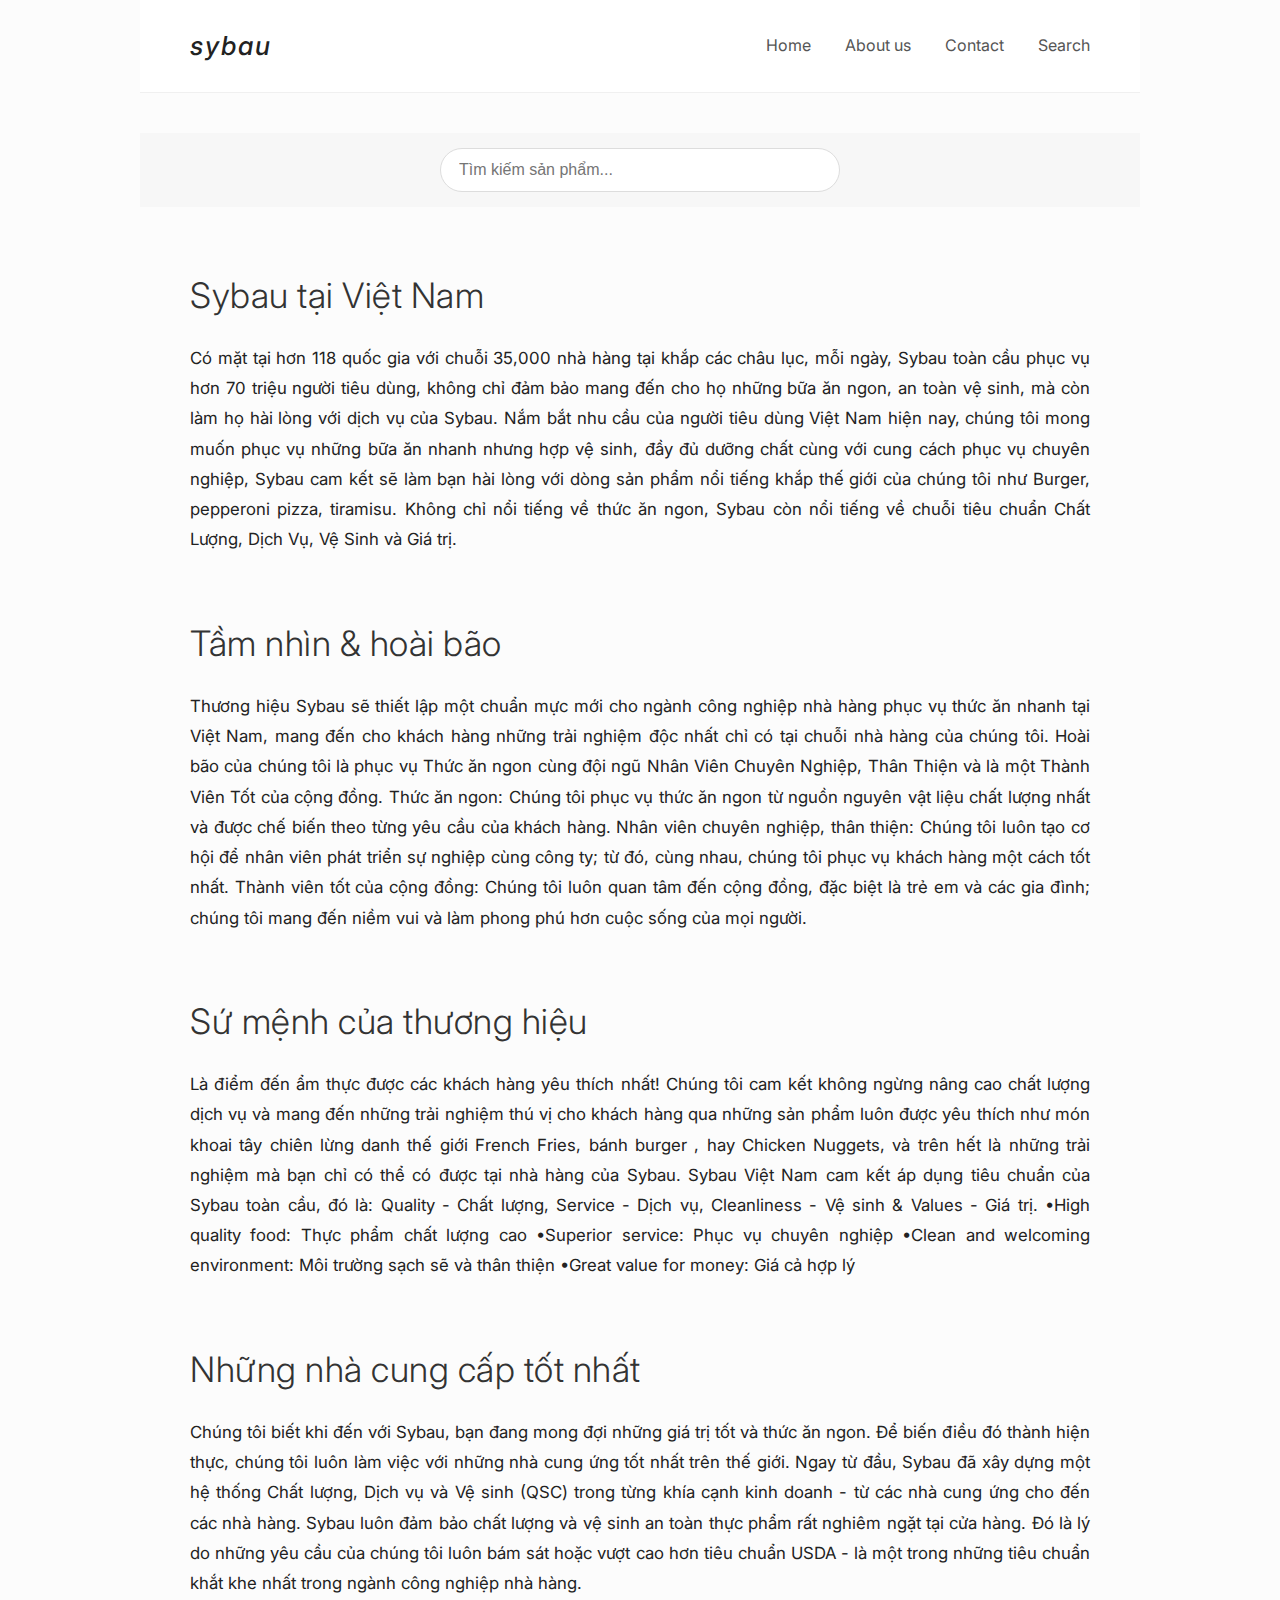
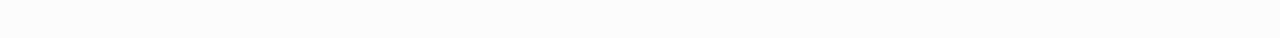
<file: about-us.html>
<!DOCTYPE html>
<html lang="vi">
<head>
    <meta charset="UTF-8">
    <meta name="viewport" content="width=device-width, initial-scale=1.0">
    <title>about us</title>
    <link rel="stylesheet" href="index.html"> 
    <link href="https://fonts.googleapis.com/css2?family=Inter:wght@300;400;500;600&display=swap" rel="stylesheet">
    <link rel="stylesheet" href="about us.css"> </head>
<body>

<header>
    <div class="logo">sybau</div>
    
    <nav>
        <a href="index.html">Home</a>
        <a href="about-us.html">About us</a> 
        <a href="https://lsts.edu.vn" target="_blank">Contact</a> 
        <a href="#" id="search-icon">Search</a> 
    </nav>
</header>
           
<div id="search-bar">
    <input type="text" placeholder="Tìm kiếm sản phẩm...">
</div>

<h1>Sybau tại Việt Nam</h1>
<p>Có mặt tại hơn 118 quốc gia với chuỗi 35,000 nhà hàng tại khắp các châu lục, mỗi ngày, Sybau toàn cầu phục vụ hơn 70 triệu người tiêu dùng, không chỉ đảm bảo mang đến cho họ những bữa ăn ngon, an toàn vệ sinh, mà còn làm họ hài lòng với dịch vụ của Sybau.
Nắm bắt nhu cầu của người tiêu dùng Việt Nam hiện nay, chúng tôi mong muốn phục vụ những bữa ăn nhanh nhưng hợp vệ sinh, đầy đủ dưỡng chất cùng với cung cách phục vụ chuyên nghiệp, Sybau cam kết sẽ làm bạn hài lòng với dòng sản phẩm nổi tiếng khắp thế giới của chúng tôi như Burger, pepperoni pizza, tiramisu. Không chỉ nổi tiếng về thức ăn ngon, Sybau còn nổi tiếng về chuỗi tiêu chuẩn Chất Lượng, Dịch Vụ, Vệ Sinh và Giá trị.
</p>
<h1>Tầm nhìn & hoài bão</h1>
<p>Thương hiệu Sybau sẽ thiết lập một chuẩn mực mới cho ngành công nghiệp nhà hàng phục vụ thức ăn nhanh tại Việt Nam, mang đến cho khách hàng những trải nghiệm độc nhất chỉ có tại chuỗi nhà hàng của chúng tôi.

Hoài bão của chúng tôi là phục vụ Thức ăn ngon cùng đội ngũ Nhân Viên Chuyên Nghiệp, Thân Thiện và là một Thành Viên Tốt của cộng đồng.

Thức ăn ngon: Chúng tôi phục vụ thức ăn ngon từ nguồn nguyên vật liệu chất lượng nhất và được chế biến theo từng yêu cầu của khách hàng.

Nhân viên chuyên nghiệp, thân thiện: Chúng tôi luôn tạo cơ hội để nhân viên phát triển sự nghiệp cùng công ty; từ đó, cùng nhau, chúng tôi phục vụ khách hàng một cách tốt nhất.

Thành viên tốt của cộng đồng: Chúng tôi luôn quan tâm đến cộng đồng, đặc biệt là trẻ em và các gia đình; chúng tôi mang đến niềm vui và làm phong phú hơn cuộc sống của mọi người.

 
 </p>
<h1>Sứ mệnh của thương hiệu</h1>
<p>Là điểm đến ẩm thực được các khách hàng yêu thích nhất! Chúng tôi cam kết không ngừng nâng cao chất lượng dịch vụ và mang đến những trải nghiệm thú vị cho khách hàng qua những sản phẩm luôn được yêu thích như món khoai tây chiên lừng danh thế giới French Fries, bánh burger , hay Chicken Nuggets, và trên hết là những trải nghiệm mà bạn chỉ có thể có được tại nhà hàng của Sybau.

Sybau Việt Nam cam kết áp dụng tiêu chuẩn của Sybau toàn cầu, đó là: Quality - Chất lượng, Service - Dịch vụ, Cleanliness - Vệ sinh & Values - Giá trị.

•High quality food: Thực phẩm chất lượng cao
•Superior service: Phục vụ chuyên nghiệp
•Clean and welcoming environment: Môi trường sạch sẽ và thân thiện
•Great value for money: Giá cả hợp lý</p>

<h1>Những nhà cung cấp tốt nhất</h1>
<p>Chúng tôi biết khi đến với Sybau, bạn đang mong đợi những giá trị tốt và thức ăn ngon. Để biến điều đó thành hiện thực, chúng tôi luôn làm việc với những nhà cung ứng tốt nhất trên thế giới. Ngay từ đầu, Sybau đã xây dựng một hệ thống Chất lượng, Dịch vụ và Vệ sinh (QSC) trong từng khía cạnh kinh doanh - từ các nhà cung ứng cho đến các nhà hàng. Sybau luôn đảm bảo chất lượng và vệ sinh an toàn thực phẩm rất nghiêm ngặt tại cửa hàng. Đó là lý do những yêu cầu của chúng tôi luôn bám sát hoặc vượt cao hơn tiêu chuẩn USDA - là một trong những tiêu chuẩn khắt khe nhất trong ngành công nghiệp nhà hàng.
</p>
    </html></html>
</file>
<file: about us.css>
* {
    box-sizing: border-box;
    margin: 0;
    padding: 0;
}

body {
    background-color: #fcfcfc;
    color: #222;
    font-family: 'Inter', sans-serif;
    max-width: 1000px;
    margin: 0 auto;
    line-height: 1.6;
}

header {
    background-color: #ffffff;
    border-bottom: 1px solid #f0f0f0;
    display: flex;
    justify-content: space-between;
    align-items: center;
    padding: 25px 50px;
    margin-bottom: 40px;
}

.logo {
   font-size: 26px;
   font-weight: 500;
   letter-spacing: 2px;
   font-style: oblique;
}

nav a {
    text-decoration: none;
    color: #555;
    font-weight: 400;
    margin-left: 30px;
    transition: color 0.3s ease;
    padding: 5px 0;
}

nav a:hover {
    color: #000;
}


#search-bar {
    padding: 15px 50px;
    background-color: #f7f7f7;
    margin-bottom: 40px;
    text-align: center;
}

#search-bar input[type="text"] {
    width: 100%;
    max-width: 400px;
    padding: 12px 18px;
    border: 1px solid #ddd;
    border-radius: 25px;
    font-size: 1em;
    color: #333;
}

.hero-image {
    height: 400px;
    background-image: url('placeholder_restaurant_image.jpg');
    background-size: cover;
    background-position: center;
    margin: 0 50px 40px 50px;
    border-radius: 5px;
    box-shadow: 0 4px 10px rgba(0, 0, 0, 0.05);
}


h1 {
    font-size: 2.2em;
    font-weight: 300;
    color: #333;
    margin: 60px 50px 20px 50px;
    letter-spacing: 0.5px;
}

p {
    font-size: 1.05em;
    line-height: 1.8;
    margin: 0 50px 40px 50px;
    text-align: justify;
}

p strong {
    font-weight: 600;
    color: #333;
    background-color: #f0f0f0;
    padding: 2px 5px;
}
</file>
